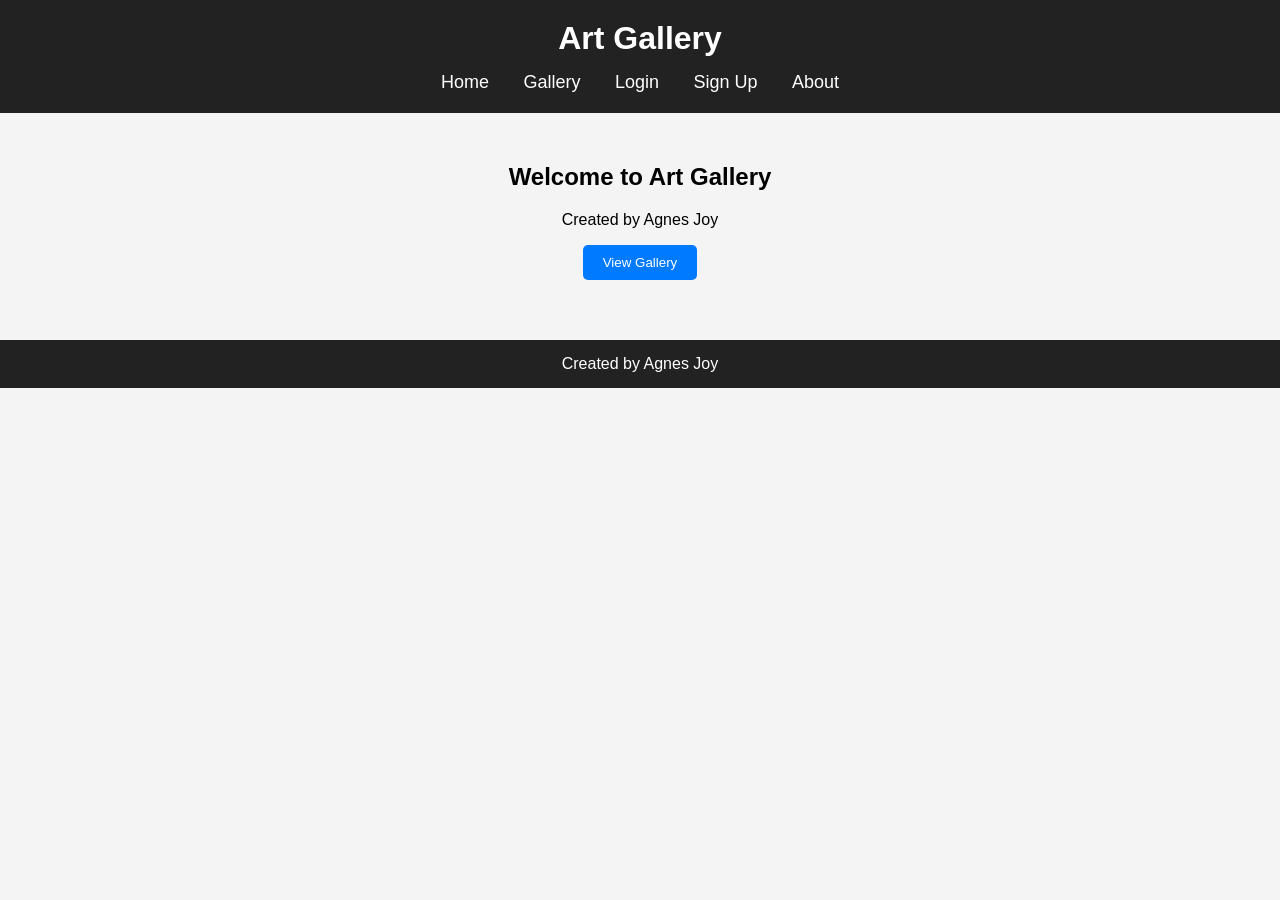
<file: index.html>
<!DOCTYPE html><html><head><meta charset='UTF-8'><title>Art Gallery</title><link rel='stylesheet' href='style.css'></head><body><header><h1>Art Gallery</h1><nav>
<a href='index.html'>Home</a>
<a href='gallery.html'>Gallery</a>
<a href='login.html'>Login</a>
<a href='signup.html'>Sign Up</a>
<a href='about.html'>About</a>
</nav></header><div class='container'><h2>Welcome to Art Gallery</h2><p>Created by Agnes Joy</p><a href='gallery.html'><button>View Gallery</button></a></div><footer>Created by Agnes Joy</footer></body></html>
</file>
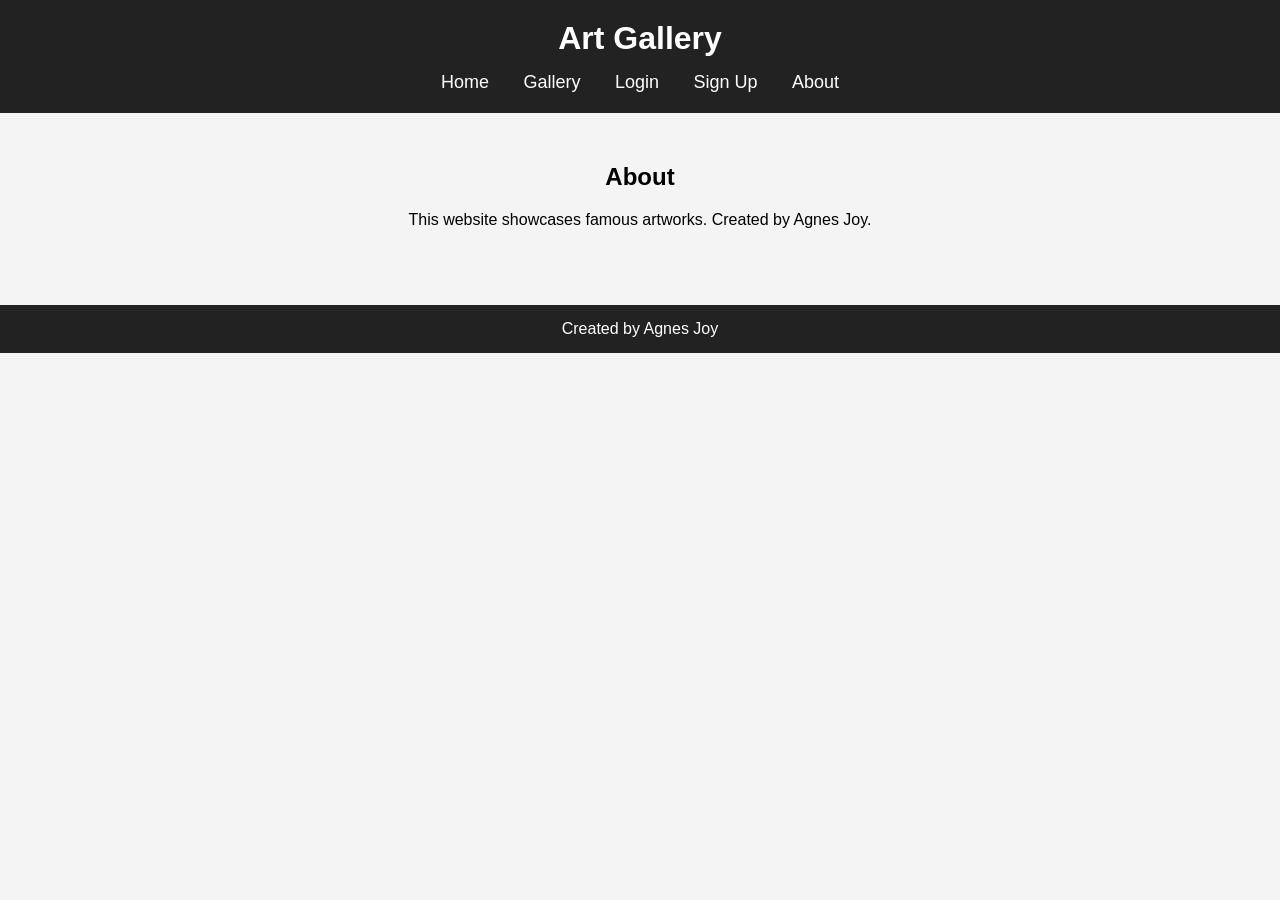
<file: about.html>
<!DOCTYPE html><html><head><meta charset='UTF-8'><title>Art Gallery</title><link rel='stylesheet' href='style.css'></head><body><header><h1>Art Gallery</h1><nav>
<a href='index.html'>Home</a>
<a href='gallery.html'>Gallery</a>
<a href='login.html'>Login</a>
<a href='signup.html'>Sign Up</a>
<a href='about.html'>About</a>
</nav></header><div class='container'><h2>About</h2><p>This website showcases famous artworks. Created by Agnes Joy.</p></div><footer>Created by Agnes Joy</footer></body></html>
</file>
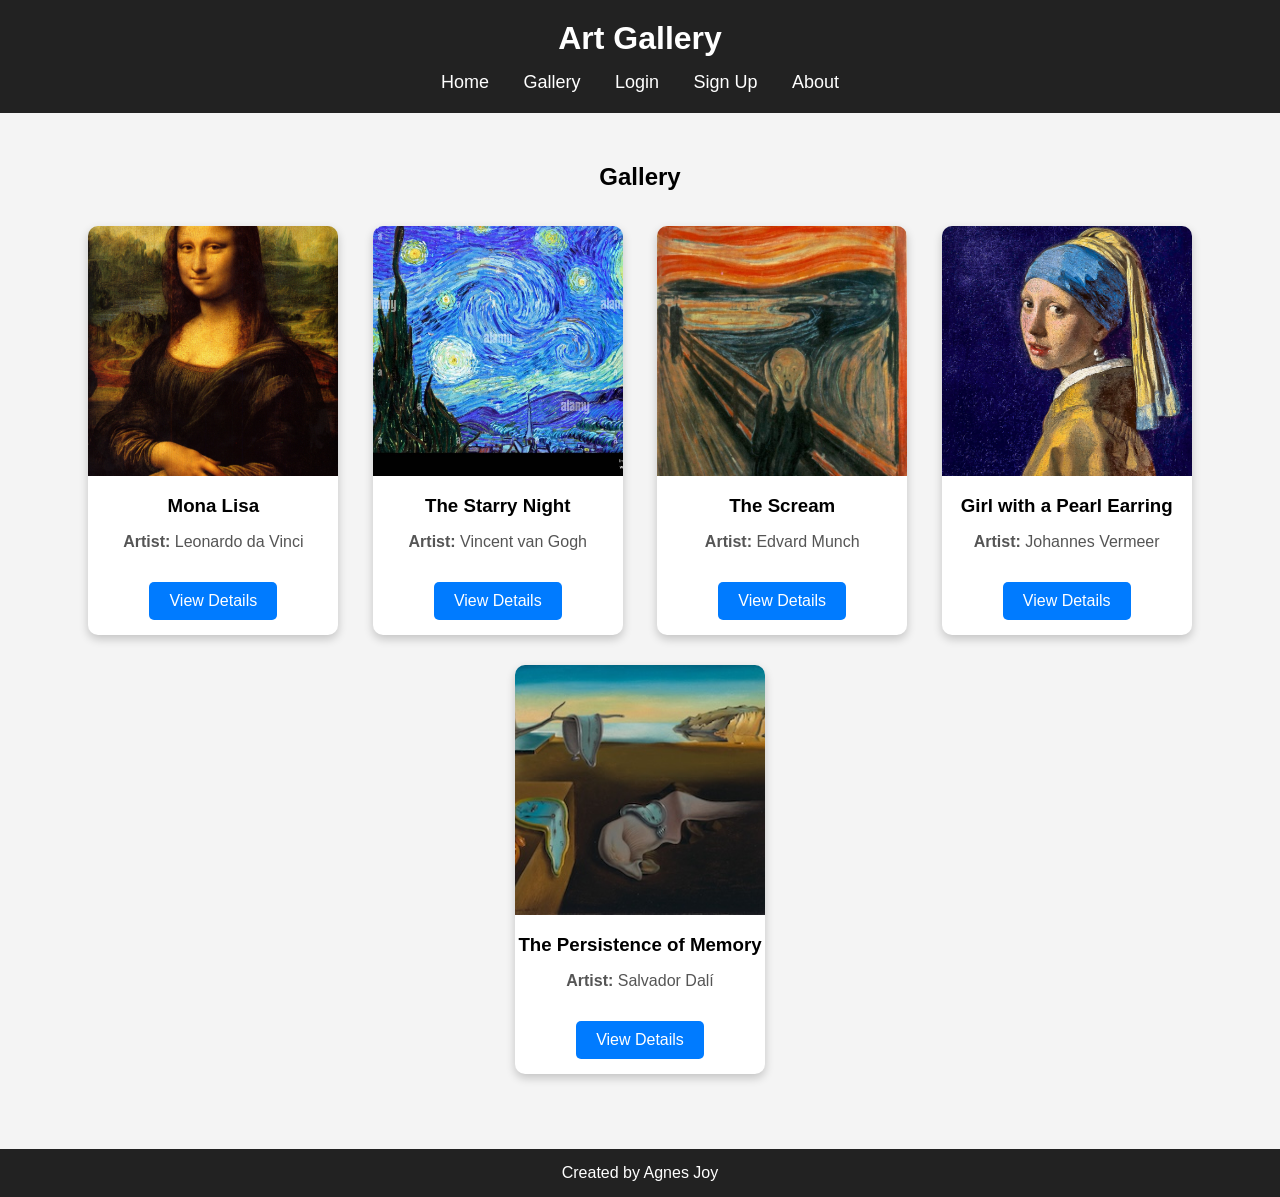
<file: gallery.html>
<!DOCTYPE html>
<html>
<head>
    <meta charset="UTF-8">
    <title>Art Gallery</title>
    <link rel="stylesheet" href="style.css">
</head>

<body>

<header>
    <h1>Art Gallery</h1>

    <nav>
        <a href="index.html">Home</a>
        <a href="gallery.html">Gallery</a>
        <a href="login.html">Login</a>
        <a href="signup.html">Sign Up</a>
        <a href="about.html">About</a>
    </nav>
</header>

<div class="container">

<h2>Gallery</h2>

<div class="card">
    <img src="Mona_Lisa.jpg" alt="Mona Lisa" width="220">
    <h3>Mona Lisa</h3>
    <p><strong>Artist:</strong> Leonardo da Vinci</p>
    <a href="monalisa.html">View Details</a>
</div>

<div class="card">
    <img src="starrynight.jpg" alt="Starry Night" width="220">
    <h3>The Starry Night</h3>
    <p><strong>Artist:</strong> Vincent van Gogh</p>
    <a href="starrynight.html">View Details</a>
</div>

<div class="card">
    <img src="The_Scream.jpg" alt="The Scream" width="220">
    <h3>The Scream</h3>
    <p><strong>Artist:</strong> Edvard Munch</p>
    <a href="scream.html">View Details</a>
</div>

<div class="card">
    <img src="girlwithpearl.jpg" alt="Girl with a Pearl Earring" width="220">

    <h3>Girl with a Pearl Earring</h3>

    <p><strong>Artist:</strong> Johannes Vermeer</p>

    <a href="girlwithpearl.html">View Details</a>
</div>

<div class="card">
    <img src="The_Persistence_of_Memory.jpg" alt="Persistence of Memory" width="220">
    <h3>The Persistence of Memory</h3>
    <p><strong>Artist:</strong> Salvador Dalí</p>
    <a href="persistence.html">View Details</a>
</div>

</div>

<footer>
    Created by Agnes Joy
</footer>

</body>
</html>
</file>
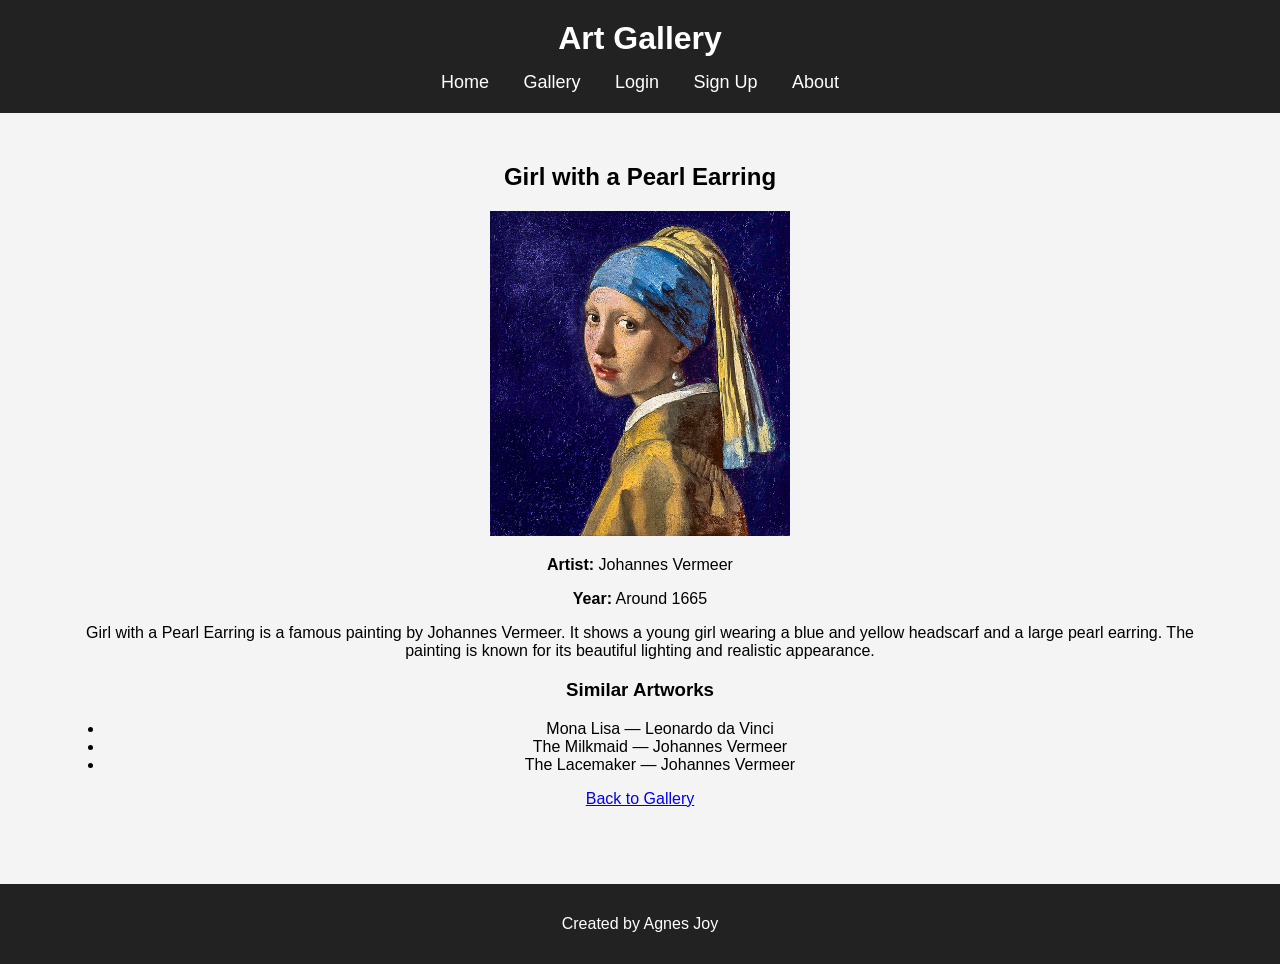
<file: girlwithpearl.html>
<!DOCTYPE html>
<html lang="en">
<head>
    <meta charset="UTF-8">
    <meta name="viewport" content="width=device-width, initial-scale=1.0">
    <title>Girl with a Pearl Earring - Art Gallery</title>
    <link rel="stylesheet" href="style.css">
</head>
<body>

<header>
    <h1>Art Gallery</h1>
    <nav>
        <a href="index.html">Home</a>
        <a href="gallery.html">Gallery</a>
        <a href="login.html">Login</a>
        <a href="signup.html">Sign Up</a>
        <a href="about.html">About</a>
    </nav>
</header>

<div class="container">
    <h2>Girl with a Pearl Earring</h2>

    <img src="girlwithpearl.jpg"
         alt="Girl with a Pearl Earring"
         style="width:300px; max-width:90%; height:auto;">

    <p><strong>Artist:</strong> Johannes Vermeer</p>
    <p><strong>Year:</strong> Around 1665</p>

    <p>
        Girl with a Pearl Earring is a famous painting by
        Johannes Vermeer. It shows a young girl wearing a blue
        and yellow headscarf and a large pearl earring.
        The painting is known for its beautiful lighting
        and realistic appearance.
    </p>

    <h3>Similar Artworks</h3>
    <ul>
        <li>Mona Lisa — Leonardo da Vinci</li>
        <li>The Milkmaid — Johannes Vermeer</li>
        <li>The Lacemaker — Johannes Vermeer</li>
    </ul>

    <p><a href="gallery.html">Back to Gallery</a></p>
</div>

<footer>
    <p>Created by Agnes Joy</p>
</footer>

</body>
</html>
</file>
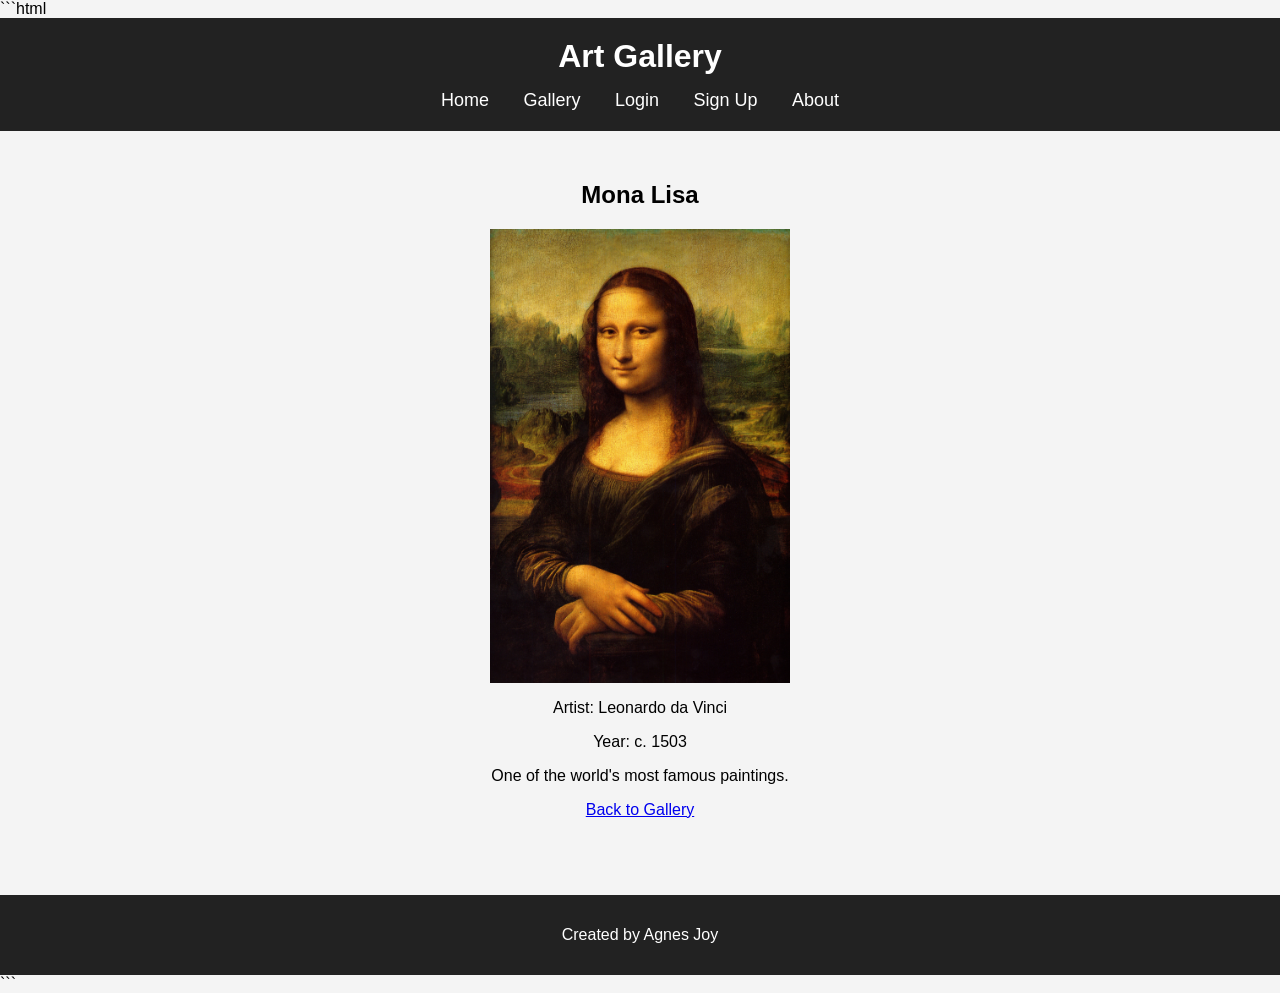
<file: monalisa.html>
```html
<!DOCTYPE html>
<html lang="en">
<head>
    <meta charset="UTF-8">
    <meta name="viewport" content="width=device-width, initial-scale=1.0">
    <title>Mona Lisa - Art Gallery</title>
    <link rel="stylesheet" href="style.css">
</head>
<body>

<header>
    <h1>Art Gallery</h1>
    <nav>
        <a href="index.html">Home</a>
        <a href="gallery.html">Gallery</a>
        <a href="login.html">Login</a>
        <a href="signup.html">Sign Up</a>
        <a href="about.html">About</a>
    </nav>
</header>

<div class="container">
    <h2>Mona Lisa</h2>

    <img src="Mona_Lisa.jpg"
         alt="Mona Lisa painting"
         style="width:300px; max-width:90%; height:auto;">

    <p>Artist: Leonardo da Vinci</p>
    <p>Year: c. 1503</p>
    <p>One of the world's most famous paintings.</p>

    <p><a href="gallery.html">Back to Gallery</a></p>
</div>

<footer>
    <p>Created by Agnes Joy</p>
</footer>

</body>
</html>
```
</file>
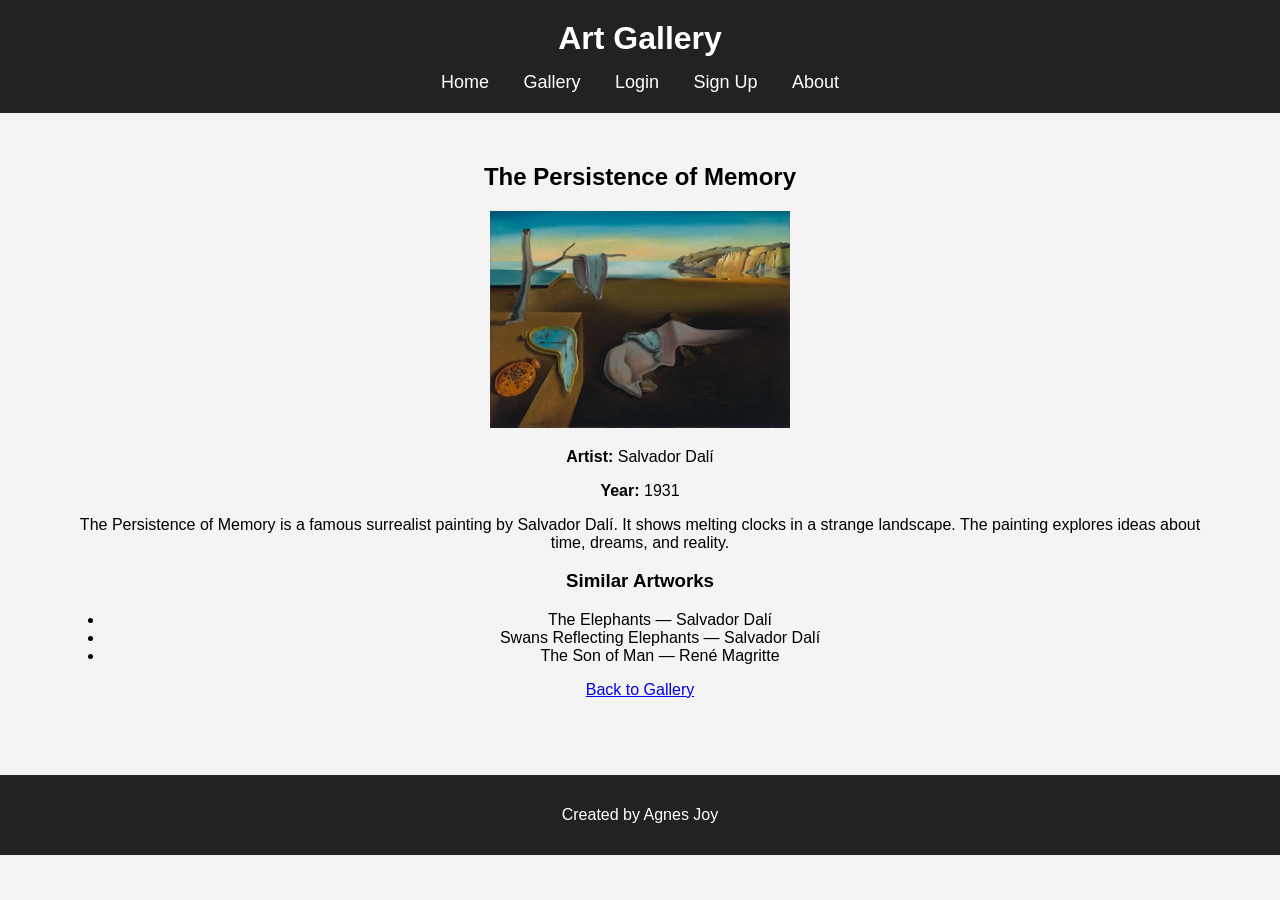
<file: persistence.html>
<!DOCTYPE html>
<html lang="en">
<head>
    <meta charset="UTF-8">
    <meta name="viewport" content="width=device-width, initial-scale=1.0">
    <title>The Persistence of Memory - Art Gallery</title>
    <link rel="stylesheet" href="style.css">
</head>
<body>

<header>
    <h1>Art Gallery</h1>
    <nav>
        <a href="index.html">Home</a>
        <a href="gallery.html">Gallery</a>
        <a href="login.html">Login</a>
        <a href="signup.html">Sign Up</a>
        <a href="about.html">About</a>
    </nav>
</header>

<div class="container">
    <h2>The Persistence of Memory</h2>

    <img src="The_Persistence_of_Memory.jpg"
         alt="The Persistence of Memory by Salvador Dalí"
         style="width:300px; max-width:90%; height:auto;">

    <p><strong>Artist:</strong> Salvador Dalí</p>
    <p><strong>Year:</strong> 1931</p>

    <p>
        The Persistence of Memory is a famous surrealist painting
        by Salvador Dalí. It shows melting clocks in a strange
        landscape. The painting explores ideas about time,
        dreams, and reality.
    </p>

    <h3>Similar Artworks</h3>
    <ul>
        <li>The Elephants — Salvador Dalí</li>
        <li>Swans Reflecting Elephants — Salvador Dalí</li>
        <li>The Son of Man — René Magritte</li>
    </ul>

    <p><a href="gallery.html">Back to Gallery</a></p>
</div>

<footer>
    <p>Created by Agnes Joy</p>
</footer>

</body>
</html>
</file>
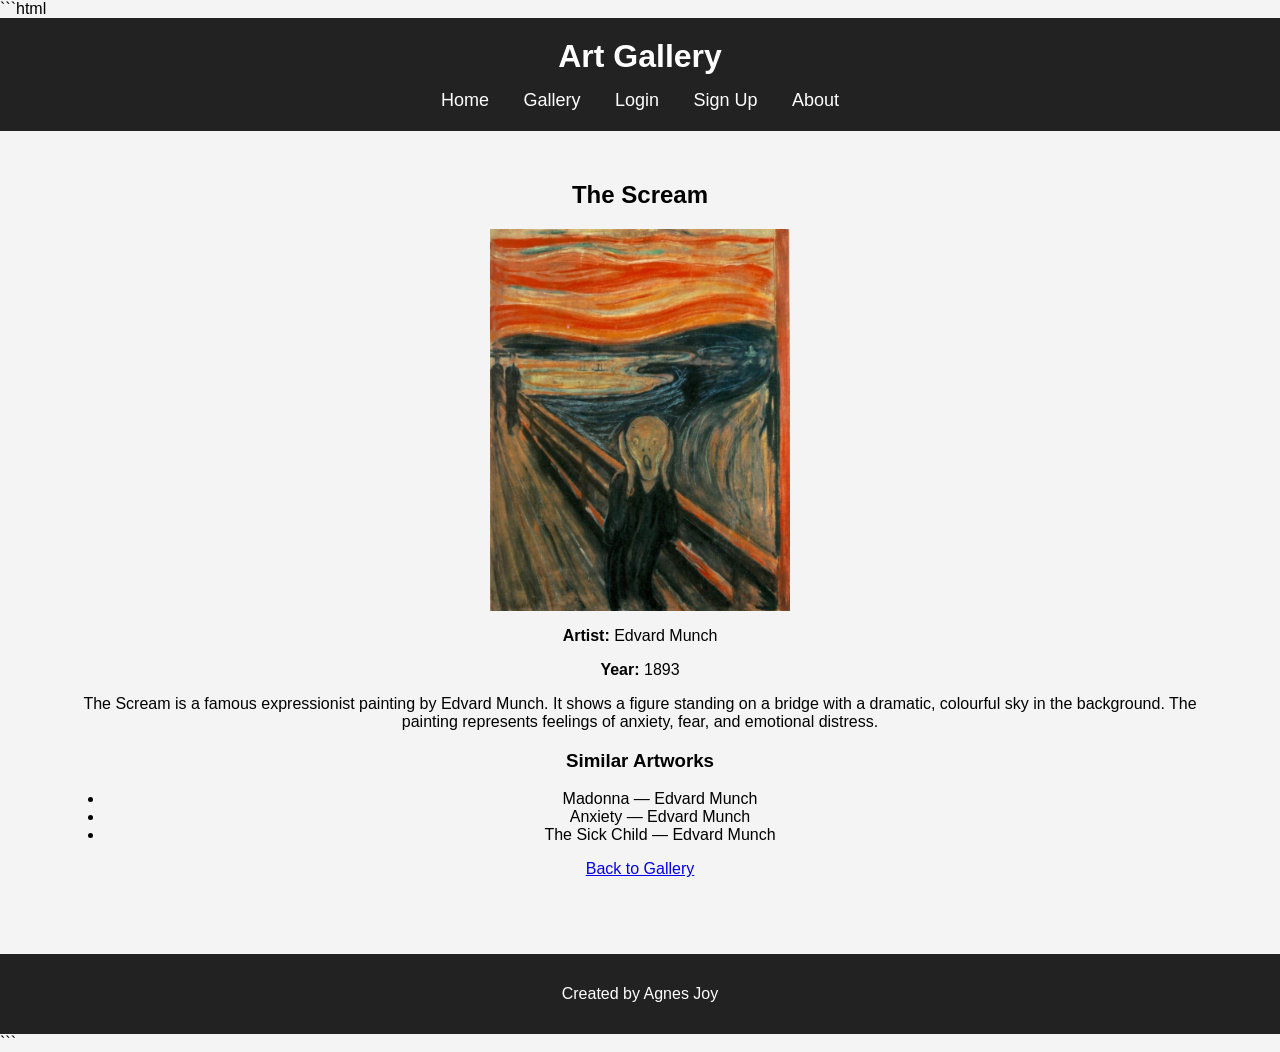
<file: scream.html>
```html
<!DOCTYPE html>
<html lang="en">
<head>
    <meta charset="UTF-8">
    <meta name="viewport" content="width=device-width, initial-scale=1.0">
    <title>The Scream - Art Gallery</title>
    <link rel="stylesheet" href="style.css">
</head>
<body>

<header>
    <h1>Art Gallery</h1>
    <nav>
        <a href="index.html">Home</a>
        <a href="gallery.html">Gallery</a>
        <a href="login.html">Login</a>
        <a href="signup.html">Sign Up</a>
        <a href="about.html">About</a>
    </nav>
</header>

<div class="container">
    <h2>The Scream</h2>

    <img src="The_Scream.jpg"
         alt="The Scream by Edvard Munch"
         style="width:300px; max-width:90%; height:auto;">

    <p><strong>Artist:</strong> Edvard Munch</p>
    <p><strong>Year:</strong> 1893</p>

    <p>
        The Scream is a famous expressionist painting by Edvard Munch.
        It shows a figure standing on a bridge with a dramatic,
        colourful sky in the background. The painting represents
        feelings of anxiety, fear, and emotional distress.
    </p>

    <h3>Similar Artworks</h3>
    <ul>
        <li>Madonna — Edvard Munch</li>
        <li>Anxiety — Edvard Munch</li>
        <li>The Sick Child — Edvard Munch</li>
    </ul>

    <p><a href="gallery.html">Back to Gallery</a></p>
</div>

<footer>
    <p>Created by Agnes Joy</p>
</footer>

</body>
</html>
```
</file>
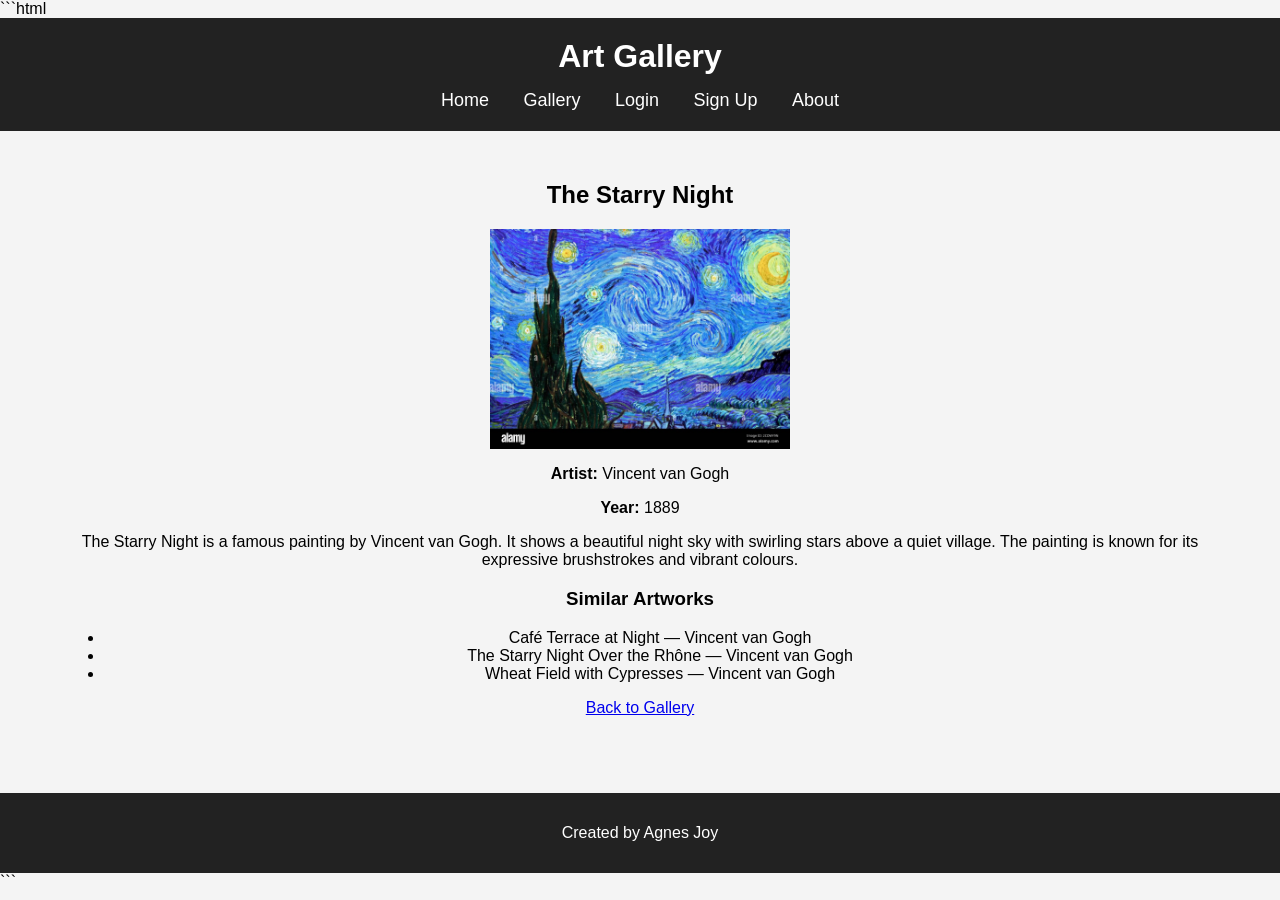
<file: starrynight.html>
```html
<!DOCTYPE html>
<html lang="en">
<head>
    <meta charset="UTF-8">
    <meta name="viewport" content="width=device-width, initial-scale=1.0">
    <title>The Starry Night - Art Gallery</title>
    <link rel="stylesheet" href="style.css">
</head>
<body>

<header>
    <h1>Art Gallery</h1>
    <nav>
        <a href="index.html">Home</a>
        <a href="gallery.html">Gallery</a>
        <a href="login.html">Login</a>
        <a href="signup.html">Sign Up</a>
        <a href="about.html">About</a>
    </nav>
</header>

<div class="container">
    <h2>The Starry Night</h2>

    <img src="starrynight.jpg"
         alt="The Starry Night by Vincent van Gogh"
         style="width:300px; max-width:90%; height:auto;">

    <p><strong>Artist:</strong> Vincent van Gogh</p>
    <p><strong>Year:</strong> 1889</p>

    <p>
        The Starry Night is a famous painting by Vincent van Gogh.
        It shows a beautiful night sky with swirling stars above a
        quiet village. The painting is known for its expressive
        brushstrokes and vibrant colours.
    </p>

    <h3>Similar Artworks</h3>
    <ul>
        <li>Café Terrace at Night — Vincent van Gogh</li>
        <li>The Starry Night Over the Rhône — Vincent van Gogh</li>
        <li>Wheat Field with Cypresses — Vincent van Gogh</li>
    </ul>

    <p><a href="gallery.html">Back to Gallery</a></p>
</div>

<footer>
    <p>Created by Agnes Joy</p>
</footer>

</body>
</html>
```
</file>
<file: style.css>
body{
    font-family: Arial, sans-serif;
    margin:0;
    background:#f4f4f4;
}

header{
    background:#222;
    color:white;
    text-align:center;
    padding:20px;
}

header h1{
    margin:0;
}

nav{
    margin-top:15px;
}

nav a{
    color:white;
    text-decoration:none;
    margin:0 15px;
    font-size:18px;
}

nav a:hover{
    color:#ffd700;
}

.container{
    width:90%;
    margin:auto;
    text-align:center;
    padding:30px;
}

.card{
    display:inline-block;
    width:250px;
    margin:15px;
    background:white;
    border-radius:10px;
    box-shadow:0 4px 10px rgba(0,0,0,0.2);
    overflow:hidden;
    vertical-align:top;
}

.card img{
    width:100%;
    height:250px;
    object-fit:cover;
}

.card h3{
    margin:15px 0 10px;
}

.card p{
    color:#555;
    padding:0 10px;
}

.card a{
    display:inline-block;
    margin:15px;
    padding:10px 20px;
    background:#007bff;
    color:white;
    text-decoration:none;
    border-radius:5px;
}

.card a:hover{
    background:#0056b3;
}

input{
    width:80%;
    padding:10px;
    margin:10px 0;
    border:1px solid #ccc;
    border-radius:5px;
}

button{
    background:#007bff;
    color:white;
    border:none;
    padding:10px 20px;
    border-radius:5px;
    cursor:pointer;
}

button:hover{
    background:#0056b3;
}

footer{
    margin-top:30px;
    background:#222;
    color:white;
    text-align:center;
    padding:15px;
}
</file>
